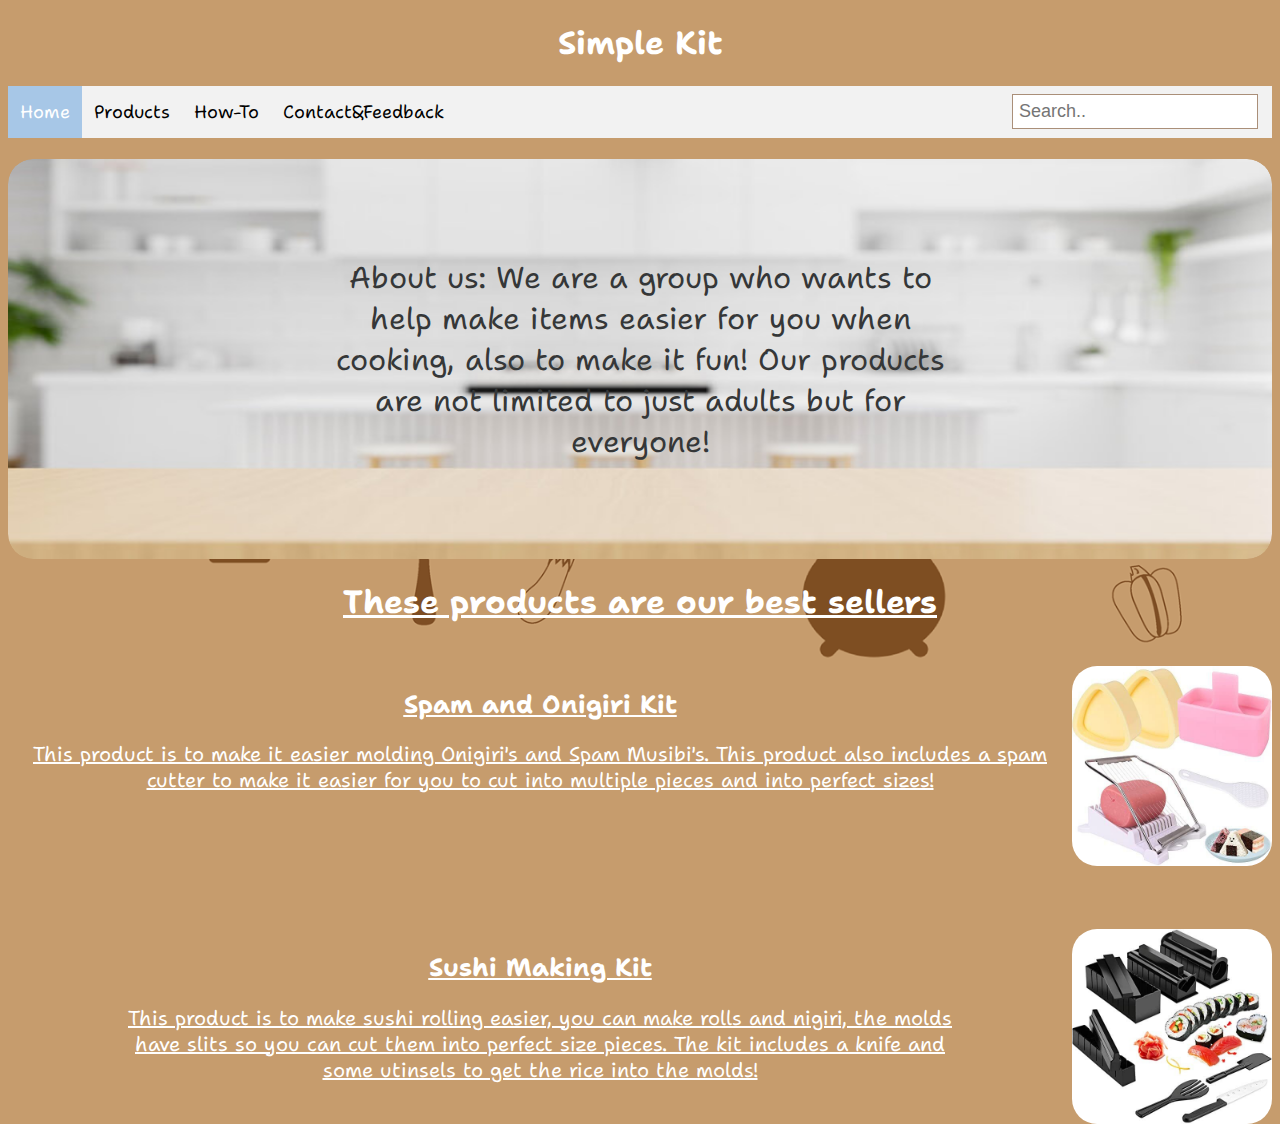
<file: index.html>
<!doctype html>
<html lang="en">

<head>
    <meta charset="UTF-8">
    <meta name="viewport" content="width=device-width, initial-scale=1">
    <title>Simple Kit</title><meta name="description" content="We are a group who wants to help make items easier for you when cooking, also to make it fun! 
    Our products are not limited to just adults but for everyone!">
    <link href="https://fonts.googleapis.com/css2?family=Pacifico&family=Shantell+Sans:ital,wght@1,700&display=swap" rel="stylesheet">
    <link href="Styles.css" rel="stylesheet" type="text/css">
  <body>
    <div class="header">
      <Header>
        <h1>Simple Kit</h1>
      </Header>    
    </div>

    <div class="nav">
      <a class="active" href="index.html">Home</a>
      <a href="Products.html">Products</a>
      <a href="How-To.html">How-To</a>
      <a href="Contact&Feedback.html">Contact&Feedback</a>
      
      <div class="search-container">
          <input type="text" placeholder="Search.." name="search">
        </div>
    </div>
<br>
    <div class="Secondary_Background">
      <img src="Secondary_Background.jpg" alt="Kit"
      class="Secondary_Background">
      <div class="About">
        About us: We are a group who wants to help make items easier for you when cooking, also to make it fun! 
        Our products are not limited to just adults but for everyone!
      </div>
    </div>
  </body>
<h1><u>These products are our best sellers</u></h1>

<br>

      <Item class="Product_1">
        <img src="Spam.jpg" alt="Spam Musubi Kit, including Spam Cutter, and Onigiri mold"
        class="ProductImg_1">
      </a>
      </Item>

        <Text class="ProductText_1">
          <a href="Products.html"> <h2><u>Spam and Onigiri Kit</u></h2>
          <p>This product is to make it easier molding Onigiri's and Spam Musibi's. This product also includes a spam cutter
            to make it easier for you to cut into multiple pieces and into perfect sizes!
          </p>
        </Text>

<br>

      <Item class="Product_2">
        <img src="sushi.jpg" alt="Sushi Molding Kit"
        class="ProductImg_2">
      </a>
      </Item>

      <Text class="ProductText_2">
        <a href="Products.html"> <h2><u>Sushi Making Kit</u></h2>
        
        <p>This product is to make sushi rolling easier, you can make rolls and nigiri, the molds have slits so you can cut them
          into perfect size pieces. The kit includes a knife and some utinsels to get the rice into the molds! </p>
      </Text>

  </html>
</file>
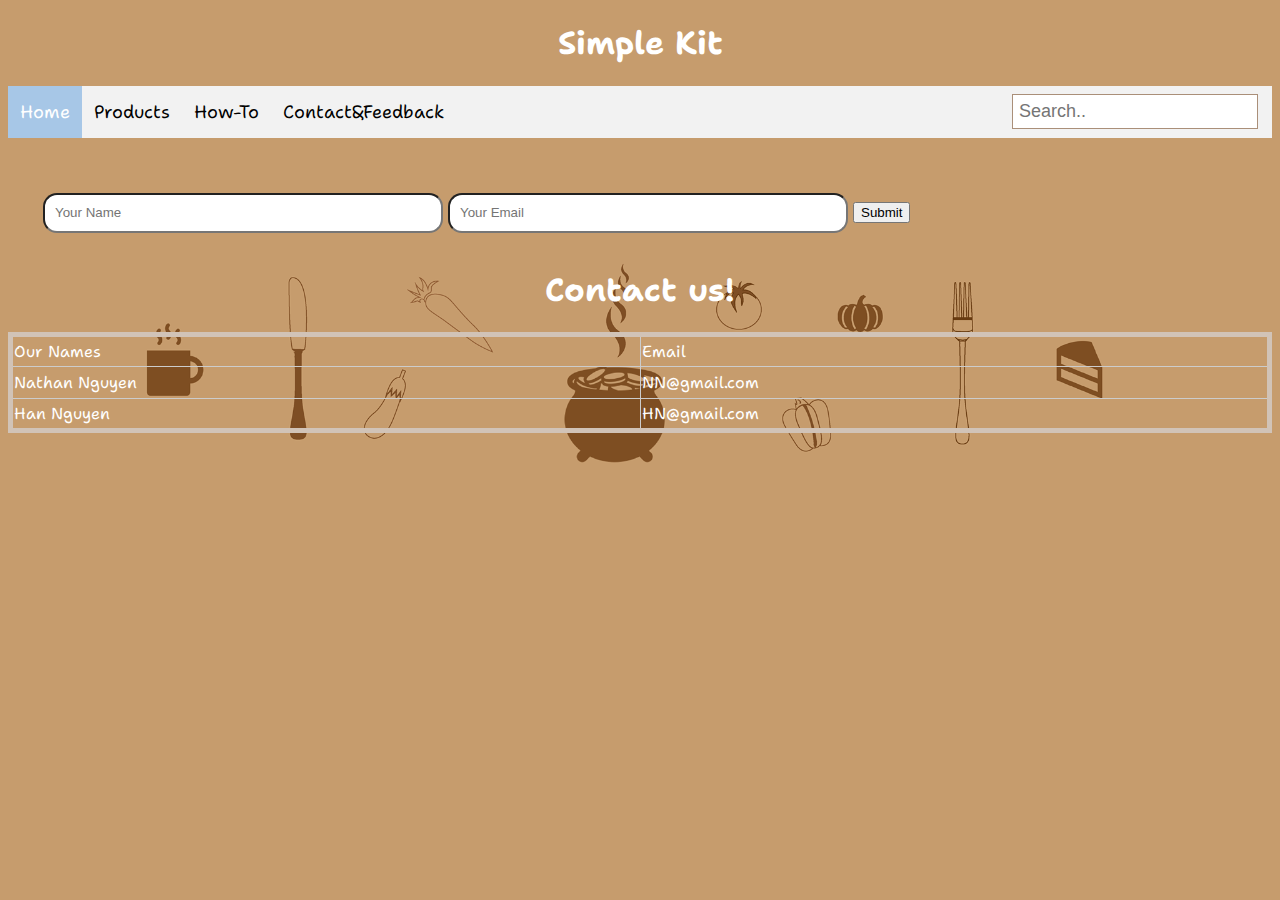
<file: Contact&Feedback.html>
<!doctype html>
<html lang="en">

<head>
    <meta charset="UTF-8">
    <meta name="viewport" content="width=device-width, initial-scale=1">
    <title>Contact&Feedback</title><meta name="description" content="If you need to contact us about our products or any other concerns, submit your email to us and we will get to you as soon as possible. 
    If you need a quicker respone you can email us personally! ">
    <link href="https://fonts.googleapis.com/css2?family=Pacifico&family=Shantell+Sans:ital,wght@1,700&display=swap" rel="stylesheet">
    <link href="Styles.css" rel="stylesheet" type="text/css">
  </head>

  <body>
    <div class="header">
      <Header>
        <h1>Simple Kit</h1>
      </Header>    
    </div>

    <div class="nav">
      <a class="active" href="index.html">Home</a>
      <a href="Products.html">Products</a>
      <a href="How-To.html">How-To</a>
      <a href="Contact&Feedback.html">Contact&Feedback</a>
      <div class="search-container">
          <input type="text" placeholder="Search.." name="search">
        </div>
      </div>

      <div class="contact-box"></div>
      <form action="welcome.php" method="post">
        <input type="text" class="input-field" placeholder="Your Name">
        <input type="email" class="input-field" placeholder="Your Email">
        <input type="submit">
        </form>

        <table>
          <tbody>
            <h1>Contact us!</h1>
              <tr><td>Our Names</td><td>Email</td></tr>
              <tr><td>Nathan Nguyen</td><td>NN@gmail.com</td></tr>
              <tr><td>Han Nguyen</td><td>HN@gmail.com</td></tr>
          </tbody>
      </table>
        

        </body>
        </html>
</file>
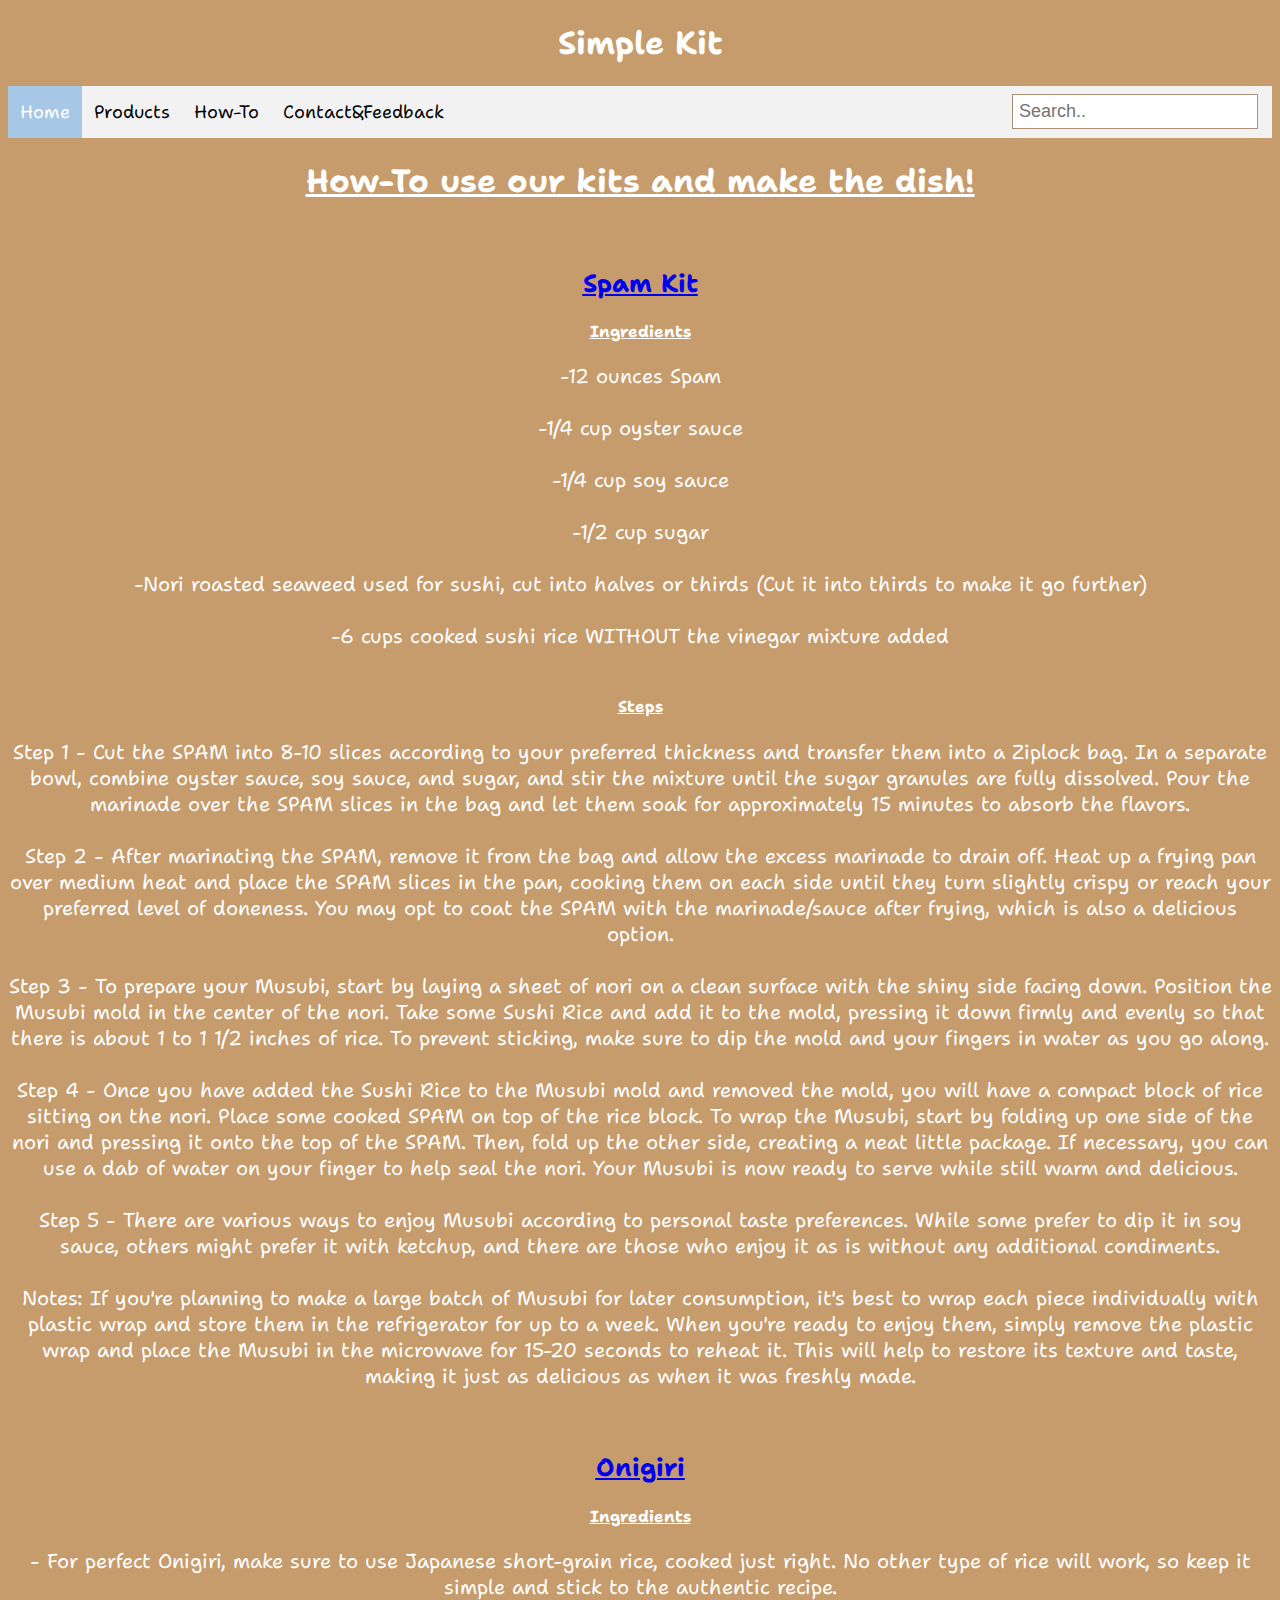
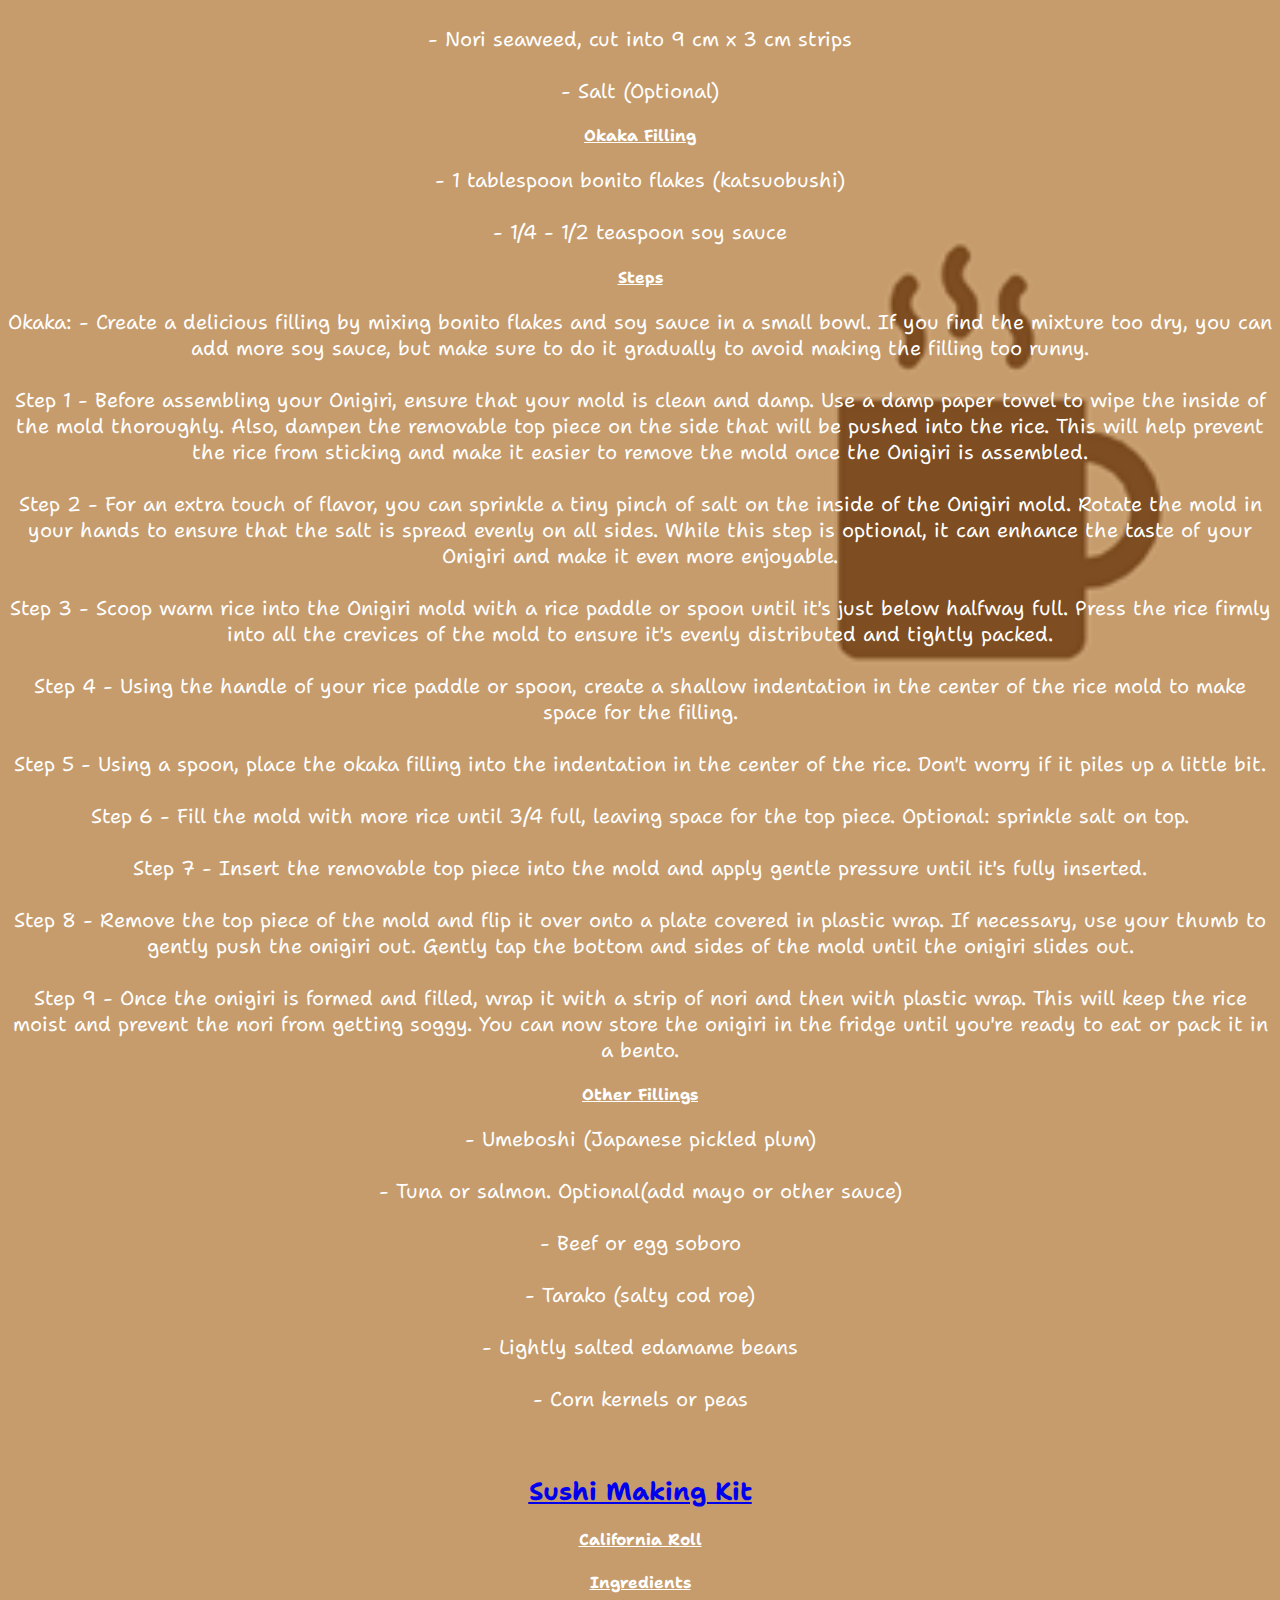
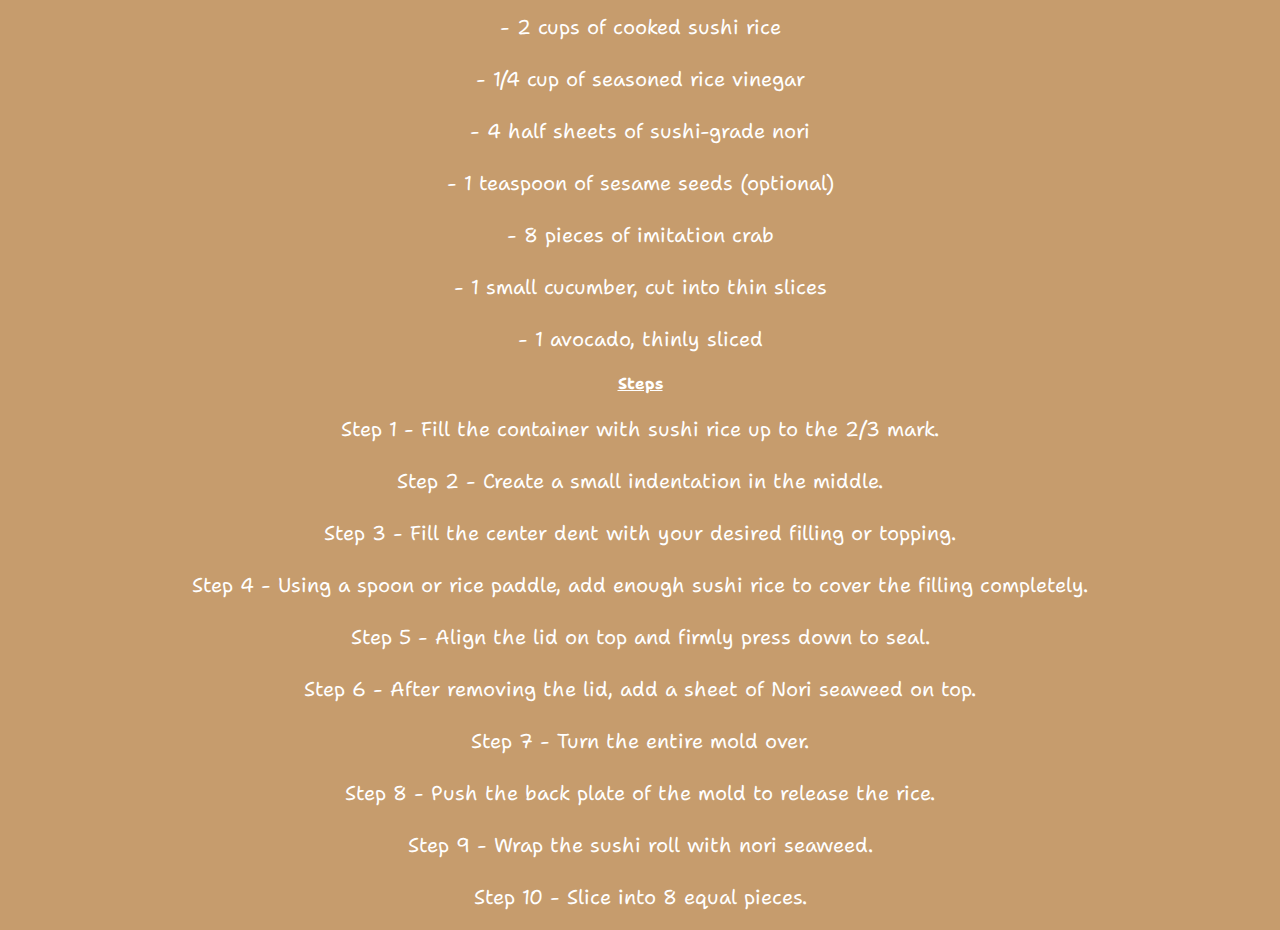
<file: How-To.html>
<!doctype html>
<html lang="en">

<head>
    <meta charset="UTF-8">
    <meta name="viewport" content="width=device-width, initial-scale=1">
    <title>How-To</title><meta name="description" content="Confused on how to use our products? Don't know where to start
    recipe wise? Well here we can tell you the basic of how to use our products and some recipes!">
    <link href="https://fonts.googleapis.com/css2?family=Pacifico&family=Shantell+Sans:ital,wght@1,700&display=swap" rel="stylesheet">
    <link href="Styles.css" rel="stylesheet" type="text/css">
  <body>
    <div class="header">
      <Header>
        <h1>Simple Kit</h1>
      </Header>    
    </div>

    <div class="nav">
      <a class="active" href="index.html">Home</a>
      <a href="Products.html">Products</a>
      <a href="How-To.html">How-To</a>
      <a href="Contact&Feedback.html">Contact&Feedback</a>
      
      <div class="search-container">
          <input type="text" placeholder="Search.." name="search">
        </div>
    </div>

    <h1><u>How-To use our kits and make the dish!</u></h1>

<br>

      
    <a href="Products.html"> <h2><u>Spam Kit</u></h2> </a>
    <u><H4>Ingredients</H4></u>
    <p>
        -12 ounces Spam
        <br>
        <br>
        -1/4 cup oyster sauce
        <br>
        <br>
        -1/4 cup soy sauce
        <br>
        <br>
        -1/2 cup sugar
        <br>
        <br>
        -Nori roasted seaweed used for sushi, cut into halves or thirds (Cut it into thirds to make it go further)
        <br>
        <br>
        -6 cups cooked sushi rice WITHOUT the vinegar mixture added 
        <br>
        <br>
        </p>
        <u><H4>Steps</H4></u>
        <p>
        Step 1 - Cut the SPAM into 8-10 slices according to your preferred thickness and transfer them into a Ziplock bag. 
        In a separate bowl, combine oyster sauce, soy sauce, and sugar, and stir the mixture until the sugar granules are fully dissolved. 
        Pour the marinade over the SPAM slices in the bag and let them soak for approximately 15 minutes to absorb the flavors.
        <br>
        <br>
        Step 2 - After marinating the SPAM, remove it from the bag and allow the excess marinade to drain off. 
        Heat up a frying pan over medium heat and place the SPAM slices in the pan, cooking them on each side until they turn slightly crispy or reach your preferred level of doneness. 
        You may opt to coat the SPAM with the marinade/sauce after frying, which is also a delicious option.
        <br>
        <br>
        Step 3 - To prepare your Musubi, start by laying a sheet of nori on a clean surface with the shiny side facing down. 
        Position the Musubi mold in the center of the nori. Take some Sushi Rice and add it to the mold, pressing it down firmly and evenly so that there is about 1 to 1 1/2 inches of rice. 
        To prevent sticking, make sure to dip the mold and your fingers in water as you go along.
        <br>
        <br>
        Step 4 - Once you have added the Sushi Rice to the Musubi mold and removed the mold, you will have a compact block of rice sitting on the nori. 
        Place some cooked SPAM on top of the rice block. To wrap the Musubi, start by folding up one side of the nori and pressing it onto the top of the SPAM. Then, fold up the other side, creating a neat little package. If necessary, you can use a dab of water on your finger to help seal the nori. 
        Your Musubi is now ready to serve while still warm and delicious.
        <br>
        <br>
        Step 5 - There are various ways to enjoy Musubi according to personal taste preferences. 
        While some prefer to dip it in soy sauce, others might prefer it with ketchup, and there are those who enjoy it as is without any additional condiments.
        <br>
        <br>
        Notes: If you're planning to make a large batch of Musubi for later consumption, it's best to wrap each piece individually with plastic wrap and store them in the refrigerator for up to a week. 
        When you're ready to enjoy them, simply remove the plastic wrap and place the Musubi in the microwave for 15-20 seconds to reheat it. 
        This will help to restore its texture and taste, making it just as delicious as when it was freshly made.
</p>

<br>

        <a href="Products.html"> <h2><u>Onigiri</u></h2> </a>
        <u><H4>Ingredients</H4></u>
        <p> - For perfect Onigiri, make sure to use Japanese short-grain rice, cooked just right. 
            No other type of rice will work, so keep it simple and stick to the authentic recipe.
            <br>
            <br>
            - Nori seaweed, cut into 9 cm x 3 cm strips
            <br>
            <br>
            - Salt (Optional)
        </p>
            <u><H4>Okaka Filling</H4></u>
        <p>
            - 1 tablespoon bonito flakes (katsuobushi)
            <br>
            <br>
            - 1/4 - 1/2 teaspoon soy sauce
        </p>
            <u><H4>Steps</H4></u>
        <p>
            Okaka:
            - Create a delicious filling by mixing bonito flakes and soy sauce in a small bowl. 
            If you find the mixture too dry, you can add more soy sauce, but make sure to do it gradually to avoid making the filling too runny.
        <br>
        <br>
        Step 1 - Before assembling your Onigiri, ensure that your mold is clean and damp. 
        Use a damp paper towel to wipe the inside of the mold thoroughly. 
        Also, dampen the removable top piece on the side that will be pushed into the rice. 
        This will help prevent the rice from sticking and make it easier to remove the mold once the Onigiri is assembled.
        <br>
        <br>
        Step 2 - For an extra touch of flavor, you can sprinkle a tiny pinch of salt on the inside of the Onigiri mold. 
        Rotate the mold in your hands to ensure that the salt is spread evenly on all sides. 
        While this step is optional, it can enhance the taste of your Onigiri and make it even more enjoyable.
        <br>
        <br>
        Step 3 - Scoop warm rice into the Onigiri mold with a rice paddle or spoon until it's just below halfway full. 
        Press the rice firmly into all the crevices of the mold to ensure it's evenly distributed and tightly packed.
        <br>
        <br>
        Step 4 - Using the handle of your rice paddle or spoon, create a shallow indentation in the center of the rice mold to make space for the filling.
        <br>
        <br>
        Step 5 - Using a spoon, place the okaka filling into the indentation in the center of the rice. 
        Don't worry if it piles up a little bit.
        <br>
        <br>
        Step 6 - Fill the mold with more rice until 3/4 full, leaving space for the top piece. Optional: sprinkle salt on top.
        <br>
        <br>
        Step 7 - Insert the removable top piece into the mold and apply gentle pressure until it's fully inserted.
        <br>
        <br>
        Step 8 - Remove the top piece of the mold and flip it over onto a plate covered in plastic wrap. 
        If necessary, use your thumb to gently push the onigiri out. 
        Gently tap the bottom and sides of the mold until the onigiri slides out.
        <br>
        <br>
        Step 9 - Once the onigiri is formed and filled, wrap it with a strip of nori and then with plastic wrap. 
        This will keep the rice moist and prevent the nori from getting soggy. 
        You can now store the onigiri in the fridge until you're ready to eat or pack it in a bento.
        </p>
        <u><H4>Other Fillings</H4></u>
        <p>
            - Umeboshi (Japanese pickled plum)
            <br>
            <br>
            - Tuna or salmon. Optional(add mayo or other sauce)
            <br>
        <br>
            - Beef or egg soboro
            <br>
        <br>
            - Tarako (salty cod roe)
            <br>
        <br>
            - Lightly salted edamame beans
            <br>
        <br>
            - Corn kernels or peas
        </p>
     

      <br>

        <a href="Products.html"> <h2><u>Sushi Making Kit</u></h2> </a>
        <u><H4>California Roll</H4></u>
        <p>

        </p>
            <u><H4>Ingredients</H4></u>
        <p>
            - 2 cups of cooked sushi rice
            <br>
           <br>
            - 1/4 cup of seasoned rice vinegar
            <br>
           <br>
            - 4 half sheets of sushi-grade nori
            <br>
           <br>
            - 1 teaspoon of sesame seeds (optional)
            <br>
           <br>
            - 8 pieces of imitation crab
            <br>
           <br>
            - 1 small cucumber, cut into thin slices
            <br>
           <br>
            - 1 avocado, thinly sliced
        </p>
        <u><H4>Steps</H4></u>
        <p>
           Step 1 - Fill the container with sushi rice up to the 2/3 mark.
           <br>
           <br>
            Step 2 - Create a small indentation in the middle.
            <br>
           <br>
           Step 3 - Fill the center dent with your desired filling or topping.
           <br>
           <br>
           Step 4 - Using a spoon or rice paddle, add enough sushi rice to cover the filling completely.
           <br>
           <br>
           Step 5 - Align the lid on top and firmly press down to seal.
           <br>
           <br>
           Step 6 - After removing the lid, add a sheet of Nori seaweed on top.
           <br>
           <br>
           Step 7 - Turn the entire mold over.
           <br>
           <br>
           Step 8 - Push the back plate of the mold to release the rice.
           <br>
           <br>
           Step 9 - Wrap the sushi roll with nori seaweed.
           <br>
           <br>
           Step 10 - Slice into 8 equal pieces.
        </p>

      </Text>


  </html>
</file>
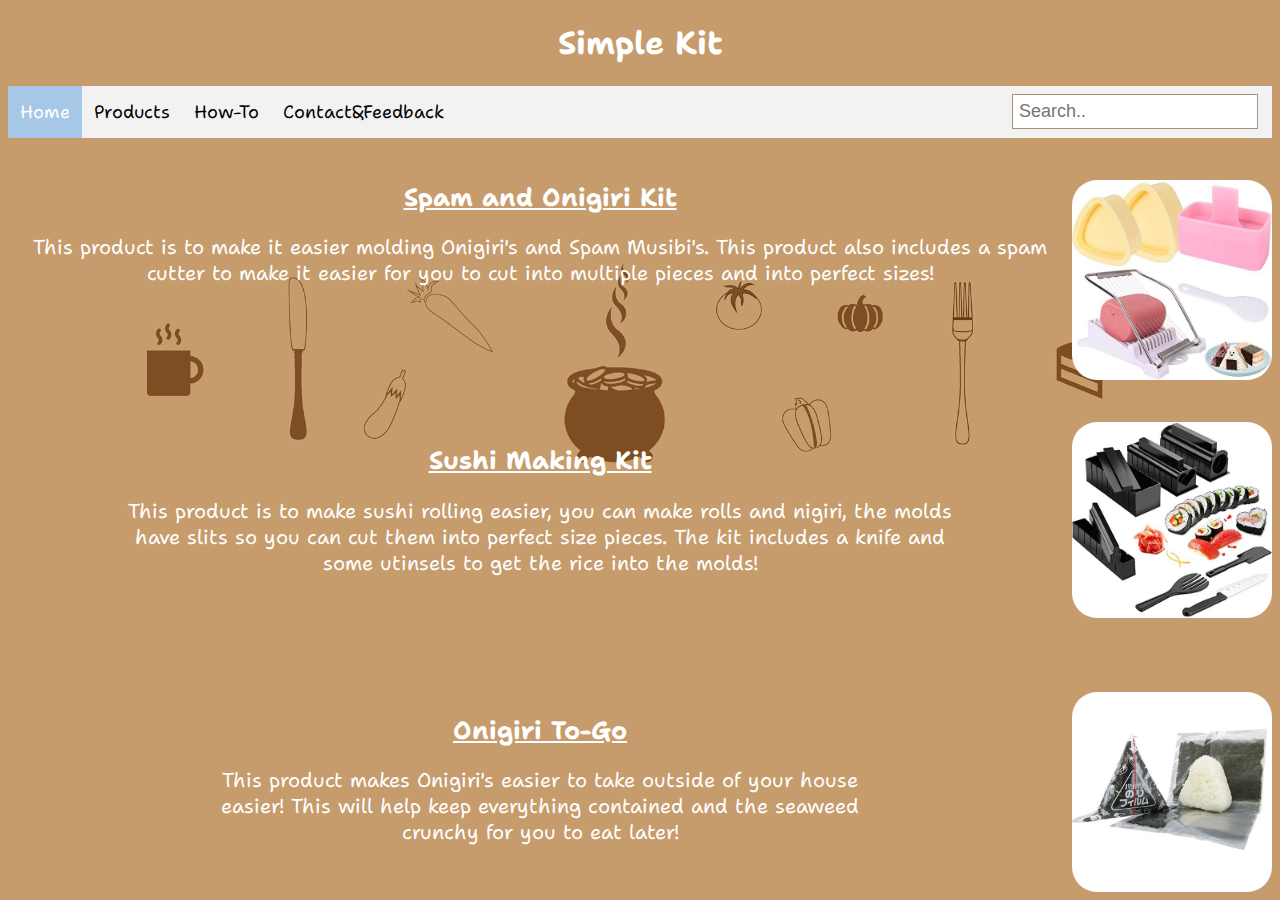
<file: Products.html>
<!doctype html>
<html lang="en">

<head>
    <meta charset="UTF-8">
    <meta name="viewport" content="width=device-width, initial-scale=1">
    <title>Products</title><meta name="description" content="This is what we have in our store come check it out!">
    <link href="https://fonts.googleapis.com/css2?family=Pacifico&family=Shantell+Sans:ital,wght@1,700&display=swap" rel="stylesheet">
    <link href="Styles.css" rel="stylesheet" type="text/css">
  </head>

  <body>
    <div class="header">
      <Header>
        <h1>Simple Kit</h1>
      </Header>    
    </div>

    <div class="nav">
      <a class="active" href="index.html">Home</a>
      <a href="Products.html">Products</a>
      <a href="How-To.html">How-To</a>
      <a href="Contact&Feedback.html">Contact&Feedback</a>
      <div class="search-container">
          <input type="text" placeholder="Search.." name="search">
        </div>
      </div>
  <br>
<div class="main"></div>
  </body>

  <Item class="Product_1">
    <img src="Spam.jpg" alt="Spam Musubi Kit, including Spam Cutter, and Onigiri mold"
    class="ProductImg_1">
  </a>
  </Item>

    <Text class="ProductText_1">
    <h2><u>Spam and Onigiri Kit</u></h2>
      <p>This product is to make it easier molding Onigiri's and Spam Musibi's. This product also includes a spam cutter
        to make it easier for you to cut into multiple pieces and into perfect sizes!
      </p>
    </Text>

<br>

  <Item class="Product_2">
    <img src="sushi.jpg" alt="Sushi Molding Kit"
    class="ProductImg_2">
  </a>
  </Item>

  <Text class="ProductText_2">
   <h2><u>Sushi Making Kit</u></h2>
    
    <p>This product is to make sushi rolling easier, you can make rolls and nigiri, the molds have slits so you can cut them
      into perfect size pieces. The kit includes a knife and some utinsels to get the rice into the molds! </p>
  </Text>

<br>

  <Item class="Product_3">
    <img src="Onigiri.jpg" alt="Sushi Molding Kit"
    class="ProductImg_3">
  </a>
  </Item>


  <Text class="ProductText_3">
    <h2><u>Onigiri To-Go</u></h2>
    
   <p>This product makes Onigiri's easier to take outside of your house easier! This will help keep everything contained
    and the seaweed crunchy for you to eat later!</p>
  </Text>

  </html>
</file>
<file: Styles.css>
@charset "UTF-8";
/* CSS Document */
* {
  box-sizing: border-box;
}

/* Style the body */
body {
    background-image: url("Background.png");
    background-size: cover;
    font-family: 'Pacifico', cursive;
    font-family: 'Shantell Sans', cursive;
	color:white;
}

.About{
  position: absolute;
  top: 50%;
  left: 50%;
  transform: translate(-50%, -50%);
  font-size: 30px;
  color: rgb(53, 55, 56);
}

.header{
  text-align: center;
}

h1{
  text-align: center;
}

h2   {
    text-align: center;
    font-size: 25px;
       }

  p    {
    text-align: center;
    font-size: 20px;
       }

h4{
  text-align: center;
}

/* Background color to the top navigation bar */
.nav {
  overflow: hidden;
  background-color: #f2f2f2;
}

/* Links inside the navigation bar */
.nav a {
  float: left;
  display: block;
  color: black;
  text-align: left;
  padding: 14px 12px;
  text-decoration: none;
  font-size: 18px;
}

/* The color of links on hover */
.nav a:hover {
  background-color: #ddd;
  color: black;
}

/* The "active" element to highlight the current page */
.nav a.active {
  background-color: #A7C7E7;
  color: white;
}

/* The search box inside the navigation bar */
.nav input[type=text] {
  float: right;
  padding: 6px;
  border: none;
  margin-top: 8px;
  margin-right: 14px;
  font-size: 18px;
}

.nav input[type=text] {
  border: 1px solid #aa8f79;
}

/* Image for the homepage*/
.Secondary_Background {
    overflow: hidden;
    border-radius: 25px;
    height: 400px;
    width: 100%;
    position: relative;
  text-align: center;
  color: white;
}

/* Image for the product 1 on homepage*/
.ProductImg_1{
    border-radius: 25px;
    display: block;
    float: right;
    width: 200px;

}

/* The text for product 1 on homepage*/
.ProductText_1 a {
  display: block;
  color: White;
}

/* The color link for product 1 */
.ProductText_1 a:hover {

  color: #4169e1;
}

/* Image for the product 2 on homepage */
.ProductImg_2{
    border-radius: 25px;
    display: block;
    float:right;
    width: 200px;
    position: relative;
    left: 200px;
    top: 95px;
}

/* The text for product 2 on homepage */
.ProductText_2{
    position: relative;
    left: 100px;
    top: 95px;
}

/* The color link for product 2 */
.ProductText_2 a {
  display: block;
  color: White;
}

/* The color link for product 2*/
.ProductText_2 a:hover {

  color: #4169e1;
}

/* Image for the product 3 on product page*/
.ProductImg_3{
  border-radius: 25px;
  display: block;
  float:right;
  width: 200px;
  position: relative;
  left: 400px;
  top: 170px;
}

/* The text for product 3 on product-page */
.ProductText_3{
  position: relative;
  left: 200px;
  top: 170px;
}

/* Contact form */
.contact-box{
width: 500px;
background-color: #fff;
box-shadow: 0 0 20px 0 #999;
top: 50%;
left: 50%;
transform: translate(-50%, -50%);
position: absolute;
}
form
{
  margin:35px;
}
.input-field
{
  width: 400px;
  height: 40px;
  margin-top: 20px;
  padding-left: 10px;
  border: 1px soid #777;
  border-radius: 14px;
  outline: none;
}

table {
  border-collapse: collapse;
  border: 5px solid #D1C3B7;
  width: 100%;
}
td {
  width: 50%;
  height: 2em;
  border: 1px solid #ccc;
}
</file>
